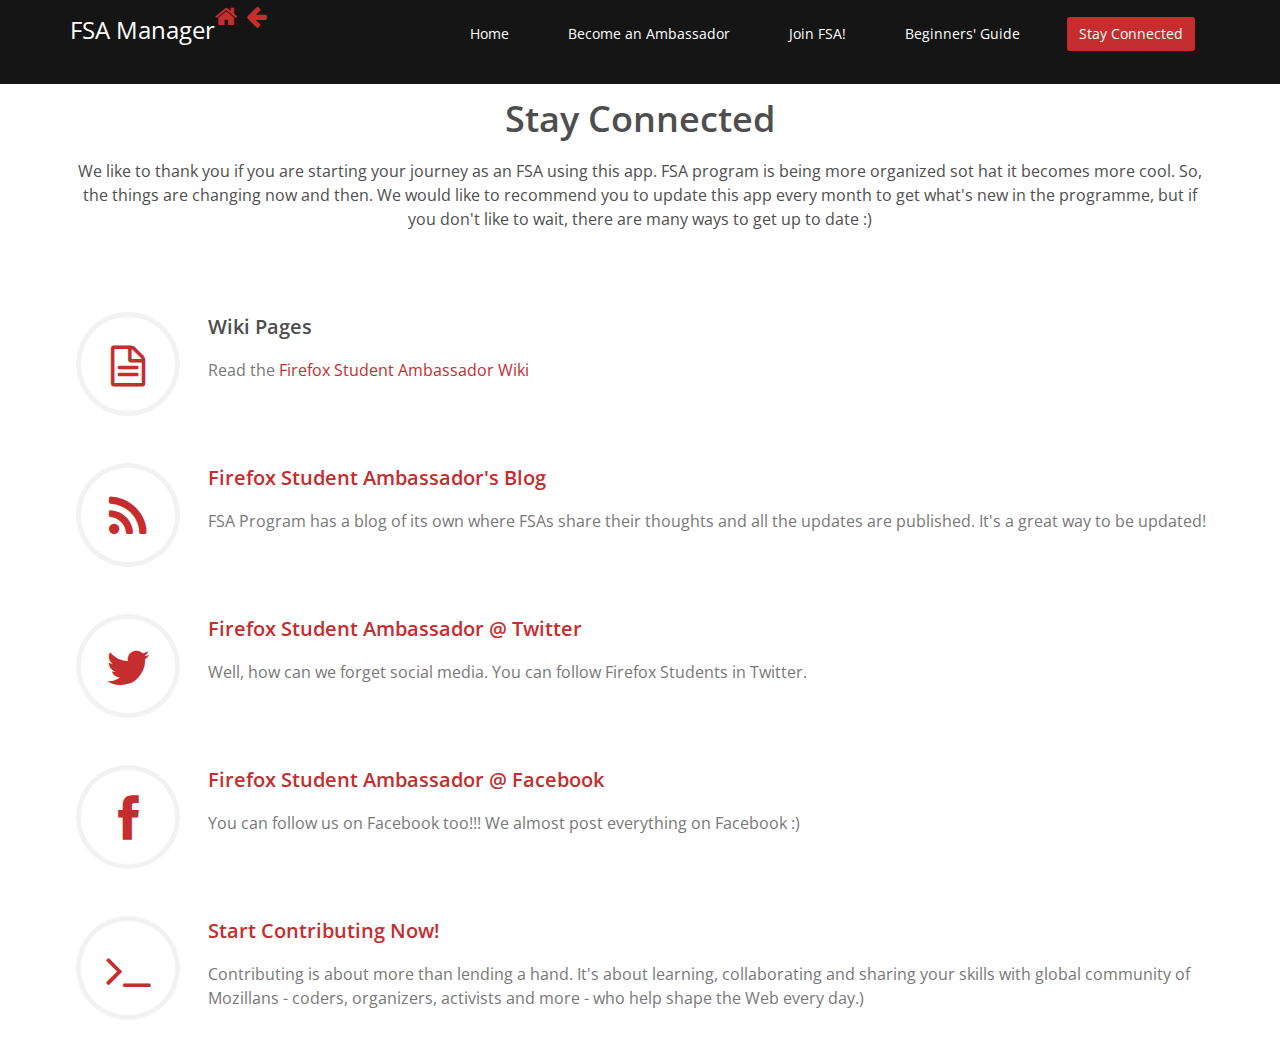
<file: connect.html>
<!DOCTYPE html>
<html lang="en">
<head>
    <meta charset="utf-8" />
    <meta name="viewport" content="width=device-width, initial-scale=1.0">
    <script src="https://code.jquery.com/jquery-1.11.2.min.js"></script>
    <script src="https://maxcdn.bootstrapcdn.com/bootstrap/3.3.2/js/bootstrap.min.js"></script>
    <meta name="viewport" content="width=device-width, initial-scale=1, maximum-scale=1, user-scalable=no">
    <title>FSA Manager</title>  
    <!-- core CSS -->
    <link href="css/bootstrap.min.css" rel="stylesheet">
    <link href="css/font-awesome.min.css" rel="stylesheet">
    <link href="css/animate.min.css" rel="stylesheet">
    <link href="css/prettyPhoto.css" rel="stylesheet">
    <link href="css/main.css" rel="stylesheet">
    <link href="css/responsive.css" rel="stylesheet">
    <!--[if lt IE 9]>
    <script src="js/html5shiv.js"></script>
    <script src="js/respond.min.js"></script>
    <![endif]-->    
</head>
<body>
    <nav class="navbar navbar-inverse" role="banner">
            <div class="container">
                <div class="navbar-header">
                    <button type="button" id="back" class="navbar-toggle" data-toggle="collapse" data-target=".navbar-collapse">
                        <span class="sr-only">Toggle navigation</span>
                        <span class="icon-bar"></span>
                        <span class="icon-bar"></span>
                        <span class="icon-bar"></span>
                    </button>
                    <a class="navbar-brand" href="index.html">FSA Manager</a>
                    <a href="index.html" class="navbtn"><i class="fa fa-home"></i></a>
                    <a href="guide.html" class="navbtn"><i class="fa fa-arrow-left"></i></a>
                </div>
                
                <div class="collapse navbar-collapse navbar-right">
                    <ul class="nav navbar-nav">
                        <li><a href="index.html">Home</a></li>
                        <li><a href="yes.html">Become an Ambassador</a></li>
                        <li><a href="fill.html">Join FSA!</a></li>
                        <li><a href="guide.html">Beginners' Guide</a></li>
                        <li class="active"><a href="connect.html">Stay Connected</a></li>                 
                    </ul>
                </div>
            </div><!--/.container-->
        </nav><!--/nav-->

    <div class="container" style="margin-top:15px;">
       <div class="center wow fadeInDown">
        <h2>Stay Connected</h2>
        <p class="lead">We like to thank you if you are starting your journey as an FSA using this app. FSA program is being more organized sot hat it becomes more cool. So, the things are changing now and then. We would like to recommend you to update this app every month to get what's new in the programme, but if you don't like to wait, there are many ways to get up to date :)</p>
    </div>

    <div class="row">
        <div class="features">
            <div class="col-md-12 wow fadeInDown" data-wow-duration="1000ms" data-wow-delay="600ms">
                <div class="feature-wrap">
                    <i class="fa fa-file-text-o"></i>
                    <h2>Wiki Pages</h2>
                    <h3>Read the <a href="https://wiki.mozilla.org/StudentAmbassadors">Firefox Student Ambassador Wiki</a></h3>
                </div>
            </div><!--/.col-md-4-->

            <div class="col-md-12 wow fadeInDown" data-wow-duration="1000ms" data-wow-delay="600ms">
                <div class="feature-wrap">
                    <i class="fa fa-rss"></i>
                    <h2><a href="https://blog.mozilla.org/studentambassadors/">Firefox Student Ambassador's Blog</a></h2>
                    <h3>FSA Program has a blog of its own where FSAs share their thoughts and all the updates are published. It's a great way to be updated!</h3>
                </div>
            </div><!--/.col-md-4-->

            <div class="col-md-12 wow fadeInDown" data-wow-duration="1000ms" data-wow-delay="600ms">
                <div class="feature-wrap">
                    <i class="fa fa-twitter"></i>
                    <h2><a href="https://twitter.com/firefoxstudents">Firefox Student Ambassador @ Twitter</a></h2>
                    <h3>Well, how can we forget social media. You can follow Firefox Students in Twitter.</h3>
                </div>
            </div><!--/.col-md-4-->

            <div class="col-md-12 wow fadeInDown" data-wow-duration="1000ms" data-wow-delay="600ms">
                <div class="feature-wrap">
                    <i class="fa fa-facebook"></i>
                    <h2><a href="https://www.facebook.com/Firefox.Student.Ambassadors">Firefox Student Ambassador @ Facebook</a></h2>
                    <h3>You can follow us on Facebook too!!! We almost post everything on Facebook :)</h3>
                </div>
            </div><!--/.col-md-4-->

            <div class="col-md-12 wow fadeInDown" data-wow-duration="1000ms" data-wow-delay="600ms">
                <div class="feature-wrap">
                    <i class="fa fa-terminal"></i>
                    <h2><a href="http://www.whatcanidoformozilla.org/">Start Contributing Now!</a></h2>
                    <h3>Contributing is about more than lending a hand. It's about learning, collaborating and sharing your skills with global community of Mozillans - coders, organizers, activists and more - who help shape the Web every day.)</h3>
                </div>
            </div><!--/.col-md-4-->

        </div><!--/.services-->
    </div><!--/.row--> 
</div>
</body>
</file>
<file: css/prettyPhoto.css>
div.pp_default .pp_top,div.pp_default .pp_top .pp_middle,div.pp_default .pp_top .pp_left,div.pp_default .pp_top .pp_right,div.pp_default .pp_bottom,div.pp_default .pp_bottom .pp_left,div.pp_default .pp_bottom .pp_middle,div.pp_default .pp_bottom .pp_right{height:13px}
div.pp_default .pp_top .pp_left{background:url(../images/prettyPhoto/default/sprite.png) -78px -93px no-repeat}
div.pp_default .pp_top .pp_middle{background:url(../images/prettyPhoto/default/sprite_x.png) top left repeat-x}
div.pp_default .pp_top .pp_right{background:url(../images/prettyPhoto/default/sprite.png) -112px -93px no-repeat}
div.pp_default .pp_content .ppt{color:#f8f8f8}
div.pp_default .pp_content_container .pp_left{background:url(../images/prettyPhoto/default/sprite_y.png) -7px 0 repeat-y;padding-left:13px}
div.pp_default .pp_content_container .pp_right{background:url(../images/prettyPhoto/default/sprite_y.png) top right repeat-y;padding-right:13px}
div.pp_default .pp_next:hover{background:url(../images/prettyPhoto/default/sprite_next.png) center right no-repeat;cursor:pointer}
div.pp_default .pp_previous:hover{background:url(../images/prettyPhoto/default/sprite_prev.png) center left no-repeat;cursor:pointer}
div.pp_default .pp_expand{background:url(../images/prettyPhoto/default/sprite.png) 0 -29px no-repeat;cursor:pointer;width:28px;height:28px}
div.pp_default .pp_expand:hover{background:url(../images/prettyPhoto/default/sprite.png) 0 -56px no-repeat;cursor:pointer}
div.pp_default .pp_contract{background:url(../images/prettyPhoto/default/sprite.png) 0 -84px no-repeat;cursor:pointer;width:28px;height:28px}
div.pp_default .pp_contract:hover{background:url(../images/prettyPhoto/default/sprite.png) 0 -113px no-repeat;cursor:pointer}
div.pp_default .pp_close{width:30px;height:30px;background:url(../images/prettyPhoto/default/sprite.png) 2px 1px no-repeat;cursor:pointer}
div.pp_default .pp_gallery ul li a{background:url(../images/prettyPhoto/default/default_thumb.png) center center #f8f8f8;border:1px solid #aaa}
div.pp_default .pp_social{margin-top:7px}
div.pp_default .pp_gallery a.pp_arrow_previous,div.pp_default .pp_gallery a.pp_arrow_next{position:static;left:auto}
div.pp_default .pp_nav .pp_play,div.pp_default .pp_nav .pp_pause{background:url(../images/prettyPhoto/default/sprite.png) -51px 1px no-repeat;height:30px;width:30px}
div.pp_default .pp_nav .pp_pause{background-position:-51px -29px}
div.pp_default a.pp_arrow_previous,div.pp_default a.pp_arrow_next{background:url(../images/prettyPhoto/default/sprite.png) -31px -3px no-repeat;height:20px;width:20px;margin:4px 0 0}
div.pp_default a.pp_arrow_next{left:52px;background-position:-82px -3px}
div.pp_default .pp_content_container .pp_details{margin-top:5px}
div.pp_default .pp_nav{clear:none;height:30px;width:110px;position:relative}
div.pp_default .pp_nav .currentTextHolder{font-family:Georgia;font-style:italic;color:#999;font-size:11px;left:75px;line-height:25px;position:absolute;top:2px;margin:0;padding:0 0 0 10px}
div.pp_default .pp_close:hover,div.pp_default .pp_nav .pp_play:hover,div.pp_default .pp_nav .pp_pause:hover,div.pp_default .pp_arrow_next:hover,div.pp_default .pp_arrow_previous:hover{opacity:0.7}
div.pp_default .pp_description{font-size:11px;font-weight:700;line-height:14px;margin:5px 50px 5px 0}
div.pp_default .pp_bottom .pp_left{background:url(../images/prettyPhoto/default/sprite.png) -78px -127px no-repeat}
div.pp_default .pp_bottom .pp_middle{background:url(../images/prettyPhoto/default/sprite_x.png) bottom left repeat-x}
div.pp_default .pp_bottom .pp_right{background:url(../images/prettyPhoto/default/sprite.png) -112px -127px no-repeat}
div.pp_default .pp_loaderIcon{background:url(../images/prettyPhoto/default/loader.gif) center center no-repeat}
div.light_rounded .pp_top .pp_left{background:url(../images/prettyPhoto/light_rounded/sprite.png) -88px -53px no-repeat}
div.light_rounded .pp_top .pp_right{background:url(../images/prettyPhoto/light_rounded/sprite.png) -110px -53px no-repeat}
div.light_rounded .pp_next:hover{background:url(../images/prettyPhoto/light_rounded/btnNext.png) center right no-repeat;cursor:pointer}
div.light_rounded .pp_previous:hover{background:url(../images/prettyPhoto/light_rounded/btnPrevious.png) center left no-repeat;cursor:pointer}
div.light_rounded .pp_expand{background:url(../images/prettyPhoto/light_rounded/sprite.png) -31px -26px no-repeat;cursor:pointer}
div.light_rounded .pp_expand:hover{background:url(../images/prettyPhoto/light_rounded/sprite.png) -31px -47px no-repeat;cursor:pointer}
div.light_rounded .pp_contract{background:url(../images/prettyPhoto/light_rounded/sprite.png) 0 -26px no-repeat;cursor:pointer}
div.light_rounded .pp_contract:hover{background:url(../images/prettyPhoto/light_rounded/sprite.png) 0 -47px no-repeat;cursor:pointer}
div.light_rounded .pp_close{width:75px;height:22px;background:url(../images/prettyPhoto/light_rounded/sprite.png) -1px -1px no-repeat;cursor:pointer}
div.light_rounded .pp_nav .pp_play{background:url(../images/prettyPhoto/light_rounded/sprite.png) -1px -100px no-repeat;height:15px;width:14px}
div.light_rounded .pp_nav .pp_pause{background:url(../images/prettyPhoto/light_rounded/sprite.png) -24px -100px no-repeat;height:15px;width:14px}
div.light_rounded .pp_arrow_previous{background:url(../images/prettyPhoto/light_rounded/sprite.png) 0 -71px no-repeat}
div.light_rounded .pp_arrow_next{background:url(../images/prettyPhoto/light_rounded/sprite.png) -22px -71px no-repeat}
div.light_rounded .pp_bottom .pp_left{background:url(../images/prettyPhoto/light_rounded/sprite.png) -88px -80px no-repeat}
div.light_rounded .pp_bottom .pp_right{background:url(../images/prettyPhoto/light_rounded/sprite.png) -110px -80px no-repeat}
div.dark_rounded .pp_top .pp_left{background:url(../images/prettyPhoto/dark_rounded/sprite.png) -88px -53px no-repeat}
div.dark_rounded .pp_top .pp_right{background:url(../images/prettyPhoto/dark_rounded/sprite.png) -110px -53px no-repeat}
div.dark_rounded .pp_content_container .pp_left{background:url(../images/prettyPhoto/dark_rounded/contentPattern.png) top left repeat-y}
div.dark_rounded .pp_content_container .pp_right{background:url(../images/prettyPhoto/dark_rounded/contentPattern.png) top right repeat-y}
div.dark_rounded .pp_next:hover{background:url(../images/prettyPhoto/dark_rounded/btnNext.png) center right no-repeat;cursor:pointer}
div.dark_rounded .pp_previous:hover{background:url(../images/prettyPhoto/dark_rounded/btnPrevious.png) center left no-repeat;cursor:pointer}
div.dark_rounded .pp_expand{background:url(../images/prettyPhoto/dark_rounded/sprite.png) -31px -26px no-repeat;cursor:pointer}
div.dark_rounded .pp_expand:hover{background:url(../images/prettyPhoto/dark_rounded/sprite.png) -31px -47px no-repeat;cursor:pointer}
div.dark_rounded .pp_contract{background:url(../images/prettyPhoto/dark_rounded/sprite.png) 0 -26px no-repeat;cursor:pointer}
div.dark_rounded .pp_contract:hover{background:url(../images/prettyPhoto/dark_rounded/sprite.png) 0 -47px no-repeat;cursor:pointer}
div.dark_rounded .pp_close{width:75px;height:22px;background:url(../images/prettyPhoto/dark_rounded/sprite.png) -1px -1px no-repeat;cursor:pointer}
div.dark_rounded .pp_description{margin-right:85px;color:#fff}
div.dark_rounded .pp_nav .pp_play{background:url(../images/prettyPhoto/dark_rounded/sprite.png) -1px -100px no-repeat;height:15px;width:14px}
div.dark_rounded .pp_nav .pp_pause{background:url(../images/prettyPhoto/dark_rounded/sprite.png) -24px -100px no-repeat;height:15px;width:14px}
div.dark_rounded .pp_arrow_previous{background:url(../images/prettyPhoto/dark_rounded/sprite.png) 0 -71px no-repeat}
div.dark_rounded .pp_arrow_next{background:url(../images/prettyPhoto/dark_rounded/sprite.png) -22px -71px no-repeat}
div.dark_rounded .pp_bottom .pp_left{background:url(../images/prettyPhoto/dark_rounded/sprite.png) -88px -80px no-repeat}
div.dark_rounded .pp_bottom .pp_right{background:url(../images/prettyPhoto/dark_rounded/sprite.png) -110px -80px no-repeat}
div.dark_rounded .pp_loaderIcon{background:url(../images/prettyPhoto/dark_rounded/loader.gif) center center no-repeat}
div.dark_square .pp_left,div.dark_square .pp_middle,div.dark_square .pp_right,div.dark_square .pp_content{background:#000}
div.dark_square .pp_description{color:#fff;margin:0 85px 0 0}
div.dark_square .pp_loaderIcon{background:url(../images/prettyPhoto/dark_square/loader.gif) center center no-repeat}
div.dark_square .pp_expand{background:url(../images/prettyPhoto/dark_square/sprite.png) -31px -26px no-repeat;cursor:pointer}
div.dark_square .pp_expand:hover{background:url(../images/prettyPhoto/dark_square/sprite.png) -31px -47px no-repeat;cursor:pointer}
div.dark_square .pp_contract{background:url(../images/prettyPhoto/dark_square/sprite.png) 0 -26px no-repeat;cursor:pointer}
div.dark_square .pp_contract:hover{background:url(../images/prettyPhoto/dark_square/sprite.png) 0 -47px no-repeat;cursor:pointer}
div.dark_square .pp_close{width:75px;height:22px;background:url(../images/prettyPhoto/dark_square/sprite.png) -1px -1px no-repeat;cursor:pointer}
div.dark_square .pp_nav{clear:none}
div.dark_square .pp_nav .pp_play{background:url(../images/prettyPhoto/dark_square/sprite.png) -1px -100px no-repeat;height:15px;width:14px}
div.dark_square .pp_nav .pp_pause{background:url(../images/prettyPhoto/dark_square/sprite.png) -24px -100px no-repeat;height:15px;width:14px}
div.dark_square .pp_arrow_previous{background:url(../images/prettyPhoto/dark_square/sprite.png) 0 -71px no-repeat}
div.dark_square .pp_arrow_next{background:url(../images/prettyPhoto/dark_square/sprite.png) -22px -71px no-repeat}
div.dark_square .pp_next:hover{background:url(../images/prettyPhoto/dark_square/btnNext.png) center right no-repeat;cursor:pointer}
div.dark_square .pp_previous:hover{background:url(../images/prettyPhoto/dark_square/btnPrevious.png) center left no-repeat;cursor:pointer}
div.light_square .pp_expand{background:url(../images/prettyPhoto/light_square/sprite.png) -31px -26px no-repeat;cursor:pointer}
div.light_square .pp_expand:hover{background:url(../images/prettyPhoto/light_square/sprite.png) -31px -47px no-repeat;cursor:pointer}
div.light_square .pp_contract{background:url(../images/prettyPhoto/light_square/sprite.png) 0 -26px no-repeat;cursor:pointer}
div.light_square .pp_contract:hover{background:url(../images/prettyPhoto/light_square/sprite.png) 0 -47px no-repeat;cursor:pointer}
div.light_square .pp_close{width:75px;height:22px;background:url(../images/prettyPhoto/light_square/sprite.png) -1px -1px no-repeat;cursor:pointer}
div.light_square .pp_nav .pp_play{background:url(../images/prettyPhoto/light_square/sprite.png) -1px -100px no-repeat;height:15px;width:14px}
div.light_square .pp_nav .pp_pause{background:url(../images/prettyPhoto/light_square/sprite.png) -24px -100px no-repeat;height:15px;width:14px}
div.light_square .pp_arrow_previous{background:url(../images/prettyPhoto/light_square/sprite.png) 0 -71px no-repeat}
div.light_square .pp_arrow_next{background:url(../images/prettyPhoto/light_square/sprite.png) -22px -71px no-repeat}
div.light_square .pp_next:hover{background:url(../images/prettyPhoto/light_square/btnNext.png) center right no-repeat;cursor:pointer}
div.light_square .pp_previous:hover{background:url(../images/prettyPhoto/light_square/btnPrevious.png) center left no-repeat;cursor:pointer}
div.facebook .pp_top .pp_left{background:url(../images/prettyPhoto/facebook/sprite.png) -88px -53px no-repeat}
div.facebook .pp_top .pp_middle{background:url(../images/prettyPhoto/facebook/contentPatternTop.png) top left repeat-x}
div.facebook .pp_top .pp_right{background:url(../images/prettyPhoto/facebook/sprite.png) -110px -53px no-repeat}
div.facebook .pp_content_container .pp_left{background:url(../images/prettyPhoto/facebook/contentPatternLeft.png) top left repeat-y}
div.facebook .pp_content_container .pp_right{background:url(../images/prettyPhoto/facebook/contentPatternRight.png) top right repeat-y}
div.facebook .pp_expand{background:url(../images/prettyPhoto/facebook/sprite.png) -31px -26px no-repeat;cursor:pointer}
div.facebook .pp_expand:hover{background:url(../images/prettyPhoto/facebook/sprite.png) -31px -47px no-repeat;cursor:pointer}
div.facebook .pp_contract{background:url(../images/prettyPhoto/facebook/sprite.png) 0 -26px no-repeat;cursor:pointer}
div.facebook .pp_contract:hover{background:url(../images/prettyPhoto/facebook/sprite.png) 0 -47px no-repeat;cursor:pointer}
div.facebook .pp_close{width:22px;height:22px;background:url(../images/prettyPhoto/facebook/sprite.png) -1px -1px no-repeat;cursor:pointer}
div.facebook .pp_description{margin:0 37px 0 0}
div.facebook .pp_loaderIcon{background:url(../images/prettyPhoto/facebook/loader.gif) center center no-repeat}
div.facebook .pp_arrow_previous{background:url(../images/prettyPhoto/facebook/sprite.png) 0 -71px no-repeat;height:22px;margin-top:0;width:22px}
div.facebook .pp_arrow_previous.disabled{background-position:0 -96px;cursor:default}
div.facebook .pp_arrow_next{background:url(../images/prettyPhoto/facebook/sprite.png) -32px -71px no-repeat;height:22px;margin-top:0;width:22px}
div.facebook .pp_arrow_next.disabled{background-position:-32px -96px;cursor:default}
div.facebook .pp_nav{margin-top:0}
div.facebook .pp_nav p{font-size:15px;padding:0 3px 0 4px}
div.facebook .pp_nav .pp_play{background:url(../images/prettyPhoto/facebook/sprite.png) -1px -123px no-repeat;height:22px;width:22px}
div.facebook .pp_nav .pp_pause{background:url(../images/prettyPhoto/facebook/sprite.png) -32px -123px no-repeat;height:22px;width:22px}
div.facebook .pp_next:hover{background:url(../images/prettyPhoto/facebook/btnNext.png) center right no-repeat;cursor:pointer}
div.facebook .pp_previous:hover{background:url(../images/prettyPhoto/facebook/btnPrevious.png) center left no-repeat;cursor:pointer}
div.facebook .pp_bottom .pp_left{background:url(../images/prettyPhoto/facebook/sprite.png) -88px -80px no-repeat}
div.facebook .pp_bottom .pp_middle{background:url(../images/prettyPhoto/facebook/contentPatternBottom.png) top left repeat-x}
div.facebook .pp_bottom .pp_right{background:url(../images/prettyPhoto/facebook/sprite.png) -110px -80px no-repeat}
div.pp_pic_holder a:focus{outline:none}
div.pp_overlay{background:#000;display:none;left:0;position:absolute;top:0;width:100%;z-index:9500}
div.pp_pic_holder{display:none;position:absolute;width:100px;z-index:10000}
.pp_content{height:40px;min-width:40px}
* html .pp_content{width:40px}
.pp_content_container{position:relative;text-align:left;width:100%}
.pp_content_container .pp_left{padding-left:20px}
.pp_content_container .pp_right{padding-right:20px}
.pp_content_container .pp_details{float:left;margin:10px 0 2px}
.pp_description{display:none;margin:0}
.pp_social{float:left;margin:0}
.pp_social .facebook{float:left;margin-left:5px;width:55px;overflow:hidden}
.pp_social .twitter{float:left}
.pp_nav{clear:right;float:left;margin:3px 10px 0 0}
.pp_nav p{float:left;white-space:nowrap;margin:2px 4px}
.pp_nav .pp_play,.pp_nav .pp_pause{float:left;margin-right:4px;text-indent:-10000px}
a.pp_arrow_previous,a.pp_arrow_next{display:block;float:left;height:15px;margin-top:3px;overflow:hidden;text-indent:-10000px;width:14px}
.pp_hoverContainer{position:absolute;top:0;width:100%;z-index:2000}
.pp_gallery{display:none;left:50%;margin-top:-50px;position:absolute;z-index:10000}
.pp_gallery div{float:left;overflow:hidden;position:relative}
.pp_gallery ul{float:left;height:35px;position:relative;white-space:nowrap;margin:0 0 0 5px;padding:0}
.pp_gallery ul a{border:1px rgba(0,0,0,0.5) solid;display:block;float:left;height:33px;overflow:hidden}
.pp_gallery ul a img{border:0}
.pp_gallery li{display:block;float:left;margin:0 5px 0 0;padding:0}
.pp_gallery li.default a{background:url(../images/prettyPhoto/facebook/default_thumbnail.gif) 0 0 no-repeat;display:block;height:33px;width:50px}
.pp_gallery .pp_arrow_previous,.pp_gallery .pp_arrow_next{margin-top:7px!important}
a.pp_next{background:url(../images/prettyPhoto/light_rounded/btnNext.png) 10000px 10000px no-repeat;display:block;float:right;height:100%;text-indent:-10000px;width:49%}
a.pp_previous{background:url(../images/prettyPhoto/light_rounded/btnNext.png) 10000px 10000px no-repeat;display:block;float:left;height:100%;text-indent:-10000px;width:49%}
a.pp_expand,a.pp_contract{cursor:pointer;display:none;height:20px;position:absolute;right:30px;text-indent:-10000px;top:10px;width:20px;z-index:20000}
a.pp_close{position:absolute;right:0;top:0;display:block;line-height:22px;text-indent:-10000px}
.pp_loaderIcon{display:block;height:24px;left:50%;position:absolute;top:50%;width:24px;margin:-12px 0 0 -12px}
#pp_full_res{line-height:1!important}
#pp_full_res .pp_inline{text-align:left}
#pp_full_res .pp_inline p{margin:0 0 15px}
div.ppt{color:#fff;display:none;font-size:17px;z-index:9999;margin:0 0 5px 15px}
div.pp_default .pp_content,div.light_rounded .pp_content{background-color:#fff}
div.pp_default #pp_full_res .pp_inline,div.light_rounded .pp_content .ppt,div.light_rounded #pp_full_res .pp_inline,div.light_square .pp_content .ppt,div.light_square #pp_full_res .pp_inline,div.facebook .pp_content .ppt,div.facebook #pp_full_res .pp_inline{color:#000}
div.pp_default .pp_gallery ul li a:hover,div.pp_default .pp_gallery ul li.selected a,.pp_gallery ul a:hover,.pp_gallery li.selected a{border-color:#fff}
div.pp_default .pp_details,div.light_rounded .pp_details,div.dark_rounded .pp_details,div.dark_square .pp_details,div.light_square .pp_details,div.facebook .pp_details{position:relative}
div.light_rounded .pp_top .pp_middle,div.light_rounded .pp_content_container .pp_left,div.light_rounded .pp_content_container .pp_right,div.light_rounded .pp_bottom .pp_middle,div.light_square .pp_left,div.light_square .pp_middle,div.light_square .pp_right,div.light_square .pp_content,div.facebook .pp_content{background:#fff}
div.light_rounded .pp_description,div.light_square .pp_description{margin-right:85px}
div.light_rounded .pp_gallery a.pp_arrow_previous,div.light_rounded .pp_gallery a.pp_arrow_next,div.dark_rounded .pp_gallery a.pp_arrow_previous,div.dark_rounded .pp_gallery a.pp_arrow_next,div.dark_square .pp_gallery a.pp_arrow_previous,div.dark_square .pp_gallery a.pp_arrow_next,div.light_square .pp_gallery a.pp_arrow_previous,div.light_square .pp_gallery a.pp_arrow_next{margin-top:12px!important}
div.light_rounded .pp_arrow_previous.disabled,div.dark_rounded .pp_arrow_previous.disabled,div.dark_square .pp_arrow_previous.disabled,div.light_square .pp_arrow_previous.disabled{background-position:0 -87px;cursor:default}
div.light_rounded .pp_arrow_next.disabled,div.dark_rounded .pp_arrow_next.disabled,div.dark_square .pp_arrow_next.disabled,div.light_square .pp_arrow_next.disabled{background-position:-22px -87px;cursor:default}
div.light_rounded .pp_loaderIcon,div.light_square .pp_loaderIcon{background:url(../images/prettyPhoto/light_rounded/loader.gif) center center no-repeat}
div.dark_rounded .pp_top .pp_middle,div.dark_rounded .pp_content,div.dark_rounded .pp_bottom .pp_middle{background:url(../images/prettyPhoto/dark_rounded/contentPattern.png) top left repeat}
div.dark_rounded .currentTextHolder,div.dark_square .currentTextHolder{color:#c4c4c4}
div.dark_rounded #pp_full_res .pp_inline,div.dark_square #pp_full_res .pp_inline{color:#fff}
.pp_top,.pp_bottom{height:20px;position:relative}
* html .pp_top,* html .pp_bottom{padding:0 20px}
.pp_top .pp_left,.pp_bottom .pp_left{height:20px;left:0;position:absolute;width:20px}
.pp_top .pp_middle,.pp_bottom .pp_middle{height:20px;left:20px;position:absolute;right:20px}
* html .pp_top .pp_middle,* html .pp_bottom .pp_middle{left:0;position:static}
.pp_top .pp_right,.pp_bottom .pp_right{height:20px;left:auto;position:absolute;right:0;top:0;width:20px}
.pp_fade,.pp_gallery li.default a img{display:none}
</file>
<file: css/main.css>
@import url(http://fonts.googleapis.com/css?family=Open+Sans:300italic,400italic,600italic,700italic,800italic,400,600,700,300,800);



/*************************
*******Custom******
**************************/

@media (max-width: 448px) {
  #startact-btn {
    font-size:11px;
  }
}

/*Custom Animation */
.floating {
  -webkit-animation-name: Floatingx;
  -webkit-animation-duration: 3s;
  -webkit-animation-iteration-count: infinite;
  -webkit-animation-timing-function: ease-in-out;
  -moz-animation-name: Floating;
  -moz-animation-duration: 7s;
  -moz-animation-iteration-count: infinite;
  -moz-animation-timing-function: ease-in-out;
  margin-left: 30px;
  margin-top: 5px;
}
@-webkit-keyframes Floatingx {
  from {
    -webkit-transform: translate(0, 0px);
  }
  65% {
    -webkit-transform: translate(0, 15px);
  }
  to {
    -webkit-transform: translate(0, 0px);
  }
}
@-moz-keyframes Floating {
  from {
    -moz-transform: translate(0, 0px);
  }
  65% {
    -moz-transform: translate(0, 15px);
  }
  to {
    -moz-transform: translate(0, 0px);
  }
}

#preloader {
  background: #FFFFFF;
  height: 100vh;
  width: 100vw;
  text-align: center;
  position: fixed;
  z-index: 9999;
}

#preloader img {
  position: absolute;
  top: calc(50% - 30.5px);
  left: calc(50% - 161.5px);
  margin: 0;
}

#back{
  right:0;
  position:absolute;
  vertical-align: middle;
  line-height: 50px;
  color:#C8C8C8;
}

.navbar-header{
  display:inline-block;
}

.navbtn{
  display:inline-block;
  font-size:24px;
  margin-right:5px;
}

/*************************
*******Typography******
**************************/

body {
  background: #fff;
  font-family: 'Open Sans', sans-serif;
  color:#4e4e4e;
  line-height: 22px;
}

h1,
h2,
h3,
h4,
h5,
h6 {
  font-weight: 600; 
  font-family: 'Open Sans', sans-serif;
  color:#4e4e4e;
}

h1{
  font-size: 36px;
  color:#fff;
}

h2{
  font-size: 20px;
}

h3{
  font-size: 16px;
  color: #787878;
  font-weight: 400;
  line-height: 24px;
}

h4{
  font-size: 16px;
}

a {
  color: #c52d2f;
  -webkit-transition: color 300ms, background-color 300ms;
  -moz-transition: color 300ms, background-color 300ms;
  -o-transition:  color 300ms, background-color 300ms;
  transition:  color 300ms, background-color 300ms;
}

a:hover, a:focus {
  color: #d43133;
}

hr {
  border-top: 1px solid #e5e5e5;
  border-bottom: 1px solid #fff;
}


.btn-primary {
  padding: 8px 20px;
  background: #c52d2f;
  color: #fff;
  border-radius: 4px;
  border:none;
  margin-top: 10px;
}


.btn-primary:hover, 
.btn-primary:focus{
  background: #c52d2f;
  outline: none;
  box-shadow: none;
} 

.btn-transparent {
  border: 3px solid #fff;
  background: transparent;
  color: #fff;
}

.btn-transparent:hover {
  border-color: rgba(255, 255, 255, 0.5);
}

a:hover,
a:focus {
  color: #111;
  text-decoration: none;
  outline: none;
}

.dropdown-menu {
  margin-top: -1px;
  min-width: 180px;
}

.center h2{
  font-size: 36px;
  margin-top: 0;
  margin-bottom: 20px;
}

.media>.pull-left{
  margin-right: 20px;
}

.media>.pull-right{
  margin-left: 20px;
}

body > section {
  padding: 70px 0;
}

.center {
  text-align: center;
  padding-bottom: 55px;
}

.scaleIn {
  -webkit-animation-name: scaleIn;
  animation-name: scaleIn;
}

.lead{
  font-size: 16px;
  line-height: 24px;
  font-weight: 400;
}

.transparent-bg {
  background-color: transparent !important;
  margin-bottom: 0;
}

@-webkit-keyframes scaleIn {
  0% {
    opacity: 0;
    -webkit-transform: scale(0);
    transform: scale(0);
  }

  100% {
    opacity: 1;
    -webkit-transform: scale(1);
    transform: scale(1);
  }
}

@keyframes scaleIn {
  0% {
    opacity: 0;
    -webkit-transform: scale(0);
    -ms-transform: scale(0);
    transform: scale(0);
  }

  100% {
    opacity: 1;
    -webkit-transform: scale(1);
    -ms-transform: scale(1);
    transform: scale(1);
  }
}


/*************************
*******Header******
**************************/

#header .search{
  display: inline-block;
}

.navbar>.container .navbar-brand{
  margin-left: 0;
}

.top-bar {
  padding: 10px 0;
  background: #191919;
  border-bottom: 1px solid #222;
  line-height: 28px;
}

.top-number{
  color: #fff;
}

.top-number p{
  margin: 0
}

.social{
  text-align: right;
}

.social-share{
 display: inline-block;
 list-style: none;
 padding: 0;
 margin: 0;
}

ul.social-share li {
  display: inline-block;
}

ul.social-share li a {
  display: inline-block;
  color: #fff;
  background: #404040;
  width: 25px;
  height: 25px;
  line-height: 25px;
  text-align: center;
  border-radius: 2px;
}

ul.social-share li a:hover {
  background: #c52d2f;
  color: #fff;
}

.search i {
  color: #fff;
}

input.search-form{
  background: transparent;
  border: 0 none;
  width: 60px;
  padding: 0 10px;
  color: #FFF;
  -webkit-transition: all 400ms;
  -moz-transition: all 400ms;
  -ms-transition: all 400ms;
  -o-transition: all 400ms;
  transition: all 400ms;
}

input.search-form::-webkit-input-placeholder{
  color: transparent;
}

input.search-form:hover::-webkit-input-placeholder {
  color: #fff;
}

input.search-form:hover {
  width: 180px;
}

.navbar-brand {
  padding: 0;
  margin:0;
}

.navbar {
  border-radius: 0;
  margin-bottom: 0;
  background: #151515;
  padding: 5px 0;
  padding-bottom: 5px;
}

.navbar-nav{
  margin-top: 12px;
}

.navbar-nav>li{
  margin-left: 35px;
  padding-bottom: 28px;
}

.navbar-inverse .navbar-nav > li > a {
  padding: 5px 12px;
  margin: 0;
  border-radius: 3px;
  color: #fff;
  line-height: 24px;
  display: inline-block;
}

.navbar-inverse .navbar-nav > li > a:hover{
	background-color: #c52d2f;
  color: #fff;
}

.navbar-inverse {
  border: none;
}

.navbar-inverse .navbar-brand {
  font-size: 24px;
  line-height: 50px;
  color: #fff;
}

.navbar-inverse .navbar-nav > .active > a,
.navbar-inverse .navbar-nav > .active > a:hover,
.navbar-inverse .navbar-nav > .active > a:focus,
.navbar-inverse .navbar-nav > .open > a,
.navbar-inverse .navbar-nav > .open > a:hover,
.navbar-inverse .navbar-nav > .open > a:focus {
  background: #c52d2f;
  color: #fff;
}

.navbar-inverse .navbar-nav .dropdown-menu {
  background-color: rgba(0,0,0,.85);
  -webkit-box-shadow: 0 3px 8px rgba(0, 0, 0, 0.125);
  -moz-box-shadow: 0 3px 8px rgba(0, 0, 0, 0.125);
  box-shadow: 0 3px 8px rgba(0, 0, 0, 0.125);
  border: 0;
  padding: 0;
  margin-top: 0;
  border-top: 0;
  border-radius: 0;
  left: 0;
}

.navbar-inverse .navbar-nav .dropdown-menu:before{
  position: absolute;
  top:0;
}

.navbar-inverse .navbar-nav .dropdown-menu > li > a {
  padding: 8px 15px;
  color: #fff;
}

.navbar-inverse .navbar-nav .dropdown-menu > li:hover > a,
.navbar-inverse .navbar-nav .dropdown-menu > li:focus > a,
.navbar-inverse .navbar-nav .dropdown-menu > li.active > a {
  background-color: #c52d2f;
  color: #fff;
}

.navbar-inverse .navbar-nav .dropdown-menu > li:last-child > a {
  border-radius: 0 0 3px 3px;
}

.navbar-inverse .navbar-nav .dropdown-menu > li.divider {
  background-color: transparent;
}

.navbar-inverse .navbar-collapse,
.navbar-inverse .navbar-form {
  border-top: 0;
  padding-bottom: 0;
}


/*************************
*******Home Page******
**************************/


#main-slider {
  position: relative;
}

.no-margin {
  margin: 0;
  padding: 0;
}

#main-slider .carousel .carousel-content {
  margin-top: 150px;
}

#main-slider .carousel .slide-margin{
  margin-top: 140px;
}

#main-slider .carousel h2 {
  color: #fff;
}

#main-slider .carousel .btn-slide {
  padding: 8px 20px;
  background: #c52d2f;
  color: #fff;
  border-radius: 4px;
  margin-top: 25px;
  display: inline-block;
}

#main-slider .carousel .slider-img{
  text-align: right;
  position: absolute;
}


#main-slider .carousel .item {
  background-position: 50%;
  background-repeat: no-repeat;
  background-size: cover;
  left: 0 !important;
  opacity: 0;
  top: 0;
  position: absolute;
  width: 100%;
  display: block !important;
  height: 730px;
  -webkit-transition: opacity ease-in-out 500ms;
  -moz-transition: opacity ease-in-out 500ms;
  -o-transition: opacity ease-in-out 500ms;
  transition: opacity ease-in-out 500ms;
}

#main-slider .carousel .item:first-child {
  top: auto;
  position: relative;
}

#main-slider .carousel .item.active {
  opacity: 1;
  -webkit-transition: opacity ease-in-out 500ms;
  -moz-transition: opacity ease-in-out 500ms;
  -o-transition: opacity ease-in-out 500ms;
  transition: opacity ease-in-out 500ms;
  z-index: 1;
}

#main-slider .prev,
#main-slider .next {
  position: absolute;
  top: 50%;
  background-color: #c52d2f;
  color: #fff;
  display: inline-block;
  margin-top: -25px;
  height: 40px;
  line-height: 40px;
  width: 40px;
  line-height: 40px;
  text-align: center;
  border-radius: 4px;
  z-index: 5;
}

#main-slider .prev:hover,
#main-slider .next:hover {
  background-color: #000;
}

#main-slider .prev {
  left: 10px;
}

#main-slider .next {
  right: 10px;
}

#main-slider .carousel-indicators li {
  width: 20px;
  height: 20px;
  background-color: #fff;
  margin: 0 15px 0 0;
  position: relative;
}

#main-slider .carousel-indicators li:after {
  position: absolute;
  content: "";
  width: 24px;
  height: 24px;
  border-radius: 100%;
  background: rgba(0, 0, 0, 0);
  border: 1px solid #FFF;
  left: -3px;
  top: -3px;
}

#main-slider .carousel-indicators .active{
  width: 20px;
  height: 20px;
  background-color: #c52d2f;
  margin: 0 15px 0 0;
  border: 1px solid #c52d2f;
  position: relative;
}

#main-slider .carousel-indicators .active:after {
  position: absolute;
  content: "";
  width: 24px;
  height: 24px;
  border-radius: 100%;
  background: #c52d2f;
  border: 1px solid #c52d2f;
  left: -3px;
  top: -3px;
}

#main-slider .active .animation.animated-item-1 {
  -webkit-animation: fadeInUp 300ms linear 300ms both;
  -moz-animation: fadeInUp 300ms linear 300ms both;
  -o-animation: fadeInUp 300ms linear 300ms both;
  -ms-animation: fadeInUp 300ms linear 300ms both;
  animation: fadeInUp 300ms linear 300ms both;
}

#main-slider .active .animation.animated-item-2 {
  -webkit-animation: fadeInUp 300ms linear 600ms both;
  -moz-animation: fadeInUp 300ms linear 600ms both;
  -o-animation: fadeInUp 300ms linear 600ms both;
  -ms-animation: fadeInUp 300ms linear 600ms both;
  animation: fadeInUp 300ms linear 600ms both;
}

#main-slider .active .animation.animated-item-3 {
  -webkit-animation: fadeInUp 300ms linear 900ms both;
  -moz-animation: fadeInUp 300ms linear 900ms both;
  -o-animation: fadeInUp 300ms linear 900ms both;
  -ms-animation: fadeInUp 300ms linear 900ms both;
  animation: fadeInUp 300ms linear 900ms both;
}

#main-slider .active .animation.animated-item-4 {
  -webkit-animation: fadeInUp 300ms linear 1200ms both;
  -moz-animation: fadeInUp 300ms linear 1200ms both;
  -o-animation: fadeInUp 300ms linear 1200ms both;
  -ms-animation: fadeInUp 300ms linear 1200ms both;
  animation: fadeInUp 300ms linear 1200ms both;
}

#feature {
  background: #f2f2f2;
  padding-bottom: 40px;
}

.features{
  padding: 0;
}

.feature-wrap {
  margin-bottom: 35px;
  overflow: hidden;
}

.feature-wrap h2{
  margin-top: 10px;
}

.feature-wrap .pull-left {
  margin-right: 25px;
}

.feature-wrap i{
  font-size: 48px;
  height: 110px;
  width: 110px;
  margin: 3px;
  border-radius: 100%;
  line-height: 110px;
  text-align:center;
  background: #ffffff;
  color: #c52d2f;
  border: 3px solid #ffffff;
  box-shadow: inset 0 0 0 5px #f2f2f2;
  -webkit-box-shadow: inset 0 0 0 5px #f2f2f2;
  -webkit-transition: 500ms;
  -moz-transition: 500ms;
  -o-transition: 500ms;
  transition: 500ms;
  float: left;
  margin-right: 25px;
}

.feature-wrap i:hover {
  background: #c52d2f;
  color: #fff;
  box-shadow: inset 0 0 0 5px #c52d2f;
  -webkit-box-shadow: inset 0 0 0 5px #c52d2f;
  border: 3px solid #c52d2f;
}

#recent-works .col-xs-12.col-sm-4.col-md-3{
  padding: 0;
}

#recent-works{
  padding-bottom: 70px;
}

.recent-work-wrap {
  position: relative;
}

.recent-work-wrap img{
  width: 100%;
}

.recent-work-wrap .recent-work-inner{
  top: 0;
  background: transparent;
  opacity: .8;
  width: 100%;
  border-radius: 0;
  margin-bottom: 0;
}

.recent-work-wrap .recent-work-inner h3{
  margin: 10px 0;
}

.recent-work-wrap .recent-work-inner h3 a{
  font-size: 24px;
  color: #fff;
}

.recent-work-wrap .overlay {
  position: absolute;
  top: 0;
  left: 0;
  width: 100%;
  height: 100%;
  opacity: 0;
  border-radius: 0;
  background: #c52d2f;
  color: #fff;
  vertical-align: middle;
  -webkit-transition: opacity 500ms;
  -moz-transition: opacity 500ms;
  -o-transition: opacity 500ms;
  transition: opacity 500ms;  
  padding: 30px;
}

.recent-work-wrap .overlay .preview {
  bottom: 0;
  display: inline-block;
  height: 35px;
  line-height: 35px;
  border-radius: 0;
  background: transparent;
  text-align: center;
  color: #fff;
}

.recent-work-wrap:hover .overlay {
  opacity: 1;
}

#services {
  background: #000 url(../images/services/bg_services.png);
  background-size: cover;
}

#services .lead,
#services h2{
  color: #fff;
}

.services-wrap {
  padding: 40px 30px;
  background: #fff;
  border-radius: 4px;
  margin: 0 0 40px;
}

.services-wrap h3 {
  font-size: 20px;
  margin: 10px 0;
}

.services-wrap .pull-left {
  margin-right: 20px;
}

#middle {
  background: #f2f2f2;
}

.skill h2{
  margin-bottom: 25px;
}

.progress-wrap{
  position: relative;
}

.progress .color1,
.progress .color1 .bar-width{
  background: #2d7da4;
}

.progress .color2,
.progress .color2 .bar-width{
  background: #6aa42f;
}

.progress .color3,
.progress .color3 .bar-width{
  background: #ffcc33;
}

.progress .color4,
.progress .color4 .bar-width{
  background: #db3615;
}

.progress, 
.progress-bar {
  height: 15px;
  line-height: 15px;
  background: #e6e6e6;
  -webkit-box-shadow: none;
  -moz-box-shadow: none;
  box-shadow: none;
  border-radius: 0;
  overflow: visible;
  text-align: right;
}

.progress{
  position: relative;
}

.progress .bar-width{
  position: absolute;
  width: 40px;
  height: 20px;
  line-height: 20px;
  text-align: center;
  font-size: 12px;
  font-weight: 700;
  top: -30px;
  border-radius: 2px;
  margin-left: -30px;
}

.progress span{
  position: relative;
}

.progress span:before{
  content: " ";
  position: absolute;
  width: auto;
  height: auto;
  border-width: 8px 5px;
  border-style: solid;
  bottom: -15px;
  right: 8px;
}

.progress .color1 span:before{
  border-color: #2d7da4 transparent transparent transparent;
}

.progress .color2 span:before{
  border-color: #6aa42f transparent transparent transparent;
}

.progress .color3 span:before{
  border-color: #ffcc33 transparent transparent transparent;
}

.progress .color4 span:before{
  border-color: #db3615 transparent transparent transparent;
}

.accordion h2{
  margin-bottom: 25px;
}

.panel-default{
  border-color: transparent;
}

.panel-default>.panel-heading,
.panel{
  background-color: #e6e6e6; 
  border:0 none;
  box-shadow:none;
}

.panel-default>.panel-heading+.panel-collapse .panel-body{
  background: #fff;
  color: #858586;
}

.panel-body{
  padding: 20px 20px 10px;
}

.panel-group .panel+.panel{
  margin-top: 0;
  border-top: 1px solid #d9d9d9;
}

.panel-group .panel{
  border-radius: 0;
}

.panel-heading{
  border-radius: 0;
}

.panel-title>a{
  color: #4e4e4e;
}

.accordion-inner img{
  border-radius: 4px;
}

.accordion-inner h4{
  margin-top: 0;
}

.panel-heading.active{
  background: #1f1f20;
}

.panel-heading.active .panel-title>a{
  color:#fff;
}

a.accordion-toggle  i{
  width: 45px;
  line-height: 44px;
  font-size: 20px;
  margin-top: -10px;
  text-align: center;
  margin-right: -15px;
  background: #c9c9c9;
}

.panel-heading.active a.accordion-toggle i{
  background: #c52d2f;
  color: #fff;
}

.panel-heading.active a.accordion-toggle.collapsed i{
  background: #c52d2f;
  color: #fff;
}

.nav-tabs>li{
  margin-bottom: 0px;
  border-bottom: 1px solid #e6e6e6;
}

.nav-tabs{
  border-bottom: transparent;
  border-right: 1px solid #e6e6e6;
}

.nav-tabs>li>a {
  background: #f5f5f5;
  color: #666;
  border-radius: 0;
  border: 0 none;
  line-height: 24px;
  margin-right:0;
  padding: 13px 15px;
}

.nav-tabs li:last-child{
  border-bottom: 0 none;
} 

.nav-stacked>li+li{
  margin-top: 0;
}

.nav-tabs>li>a:hover{
  background: #1f1f20;
  color:#fff;
}

.nav-tabs>li.active>a, 
.nav-tabs>li.active>a:hover, 
.nav-tabs>li.active>a:focus {
  border: 0;
  color:#fff;
  background: #1f1f20;
  position: relative;
}

.nav-tabs>li.active>a:after {
  position: absolute;
  content:  "";
  width: auto;
  height: auto;
  border-style:solid;
  border-color: transparent transparent transparent #1f1f20;
  border-width: 25px 22px;
  right: -44px;
  top:0;
}

.tab-wrap{
  border:1px solid #e6e6e6;
  margin-bottom: 20px;
}

.tab-content{
  padding: 20px;
}

.tab-content h2{
  margin-top: 0;
}

.tab-content img{
  border-radius: 4px;
}

.testimonial h2{
  margin-top: 0;
}

.testimonial-inner {
  color:#858586;
  font-size: 14px;
}

.testimonial-inner .pull-left{
  border-right: 1px solid #e7e7e7;
  padding-right: 15px;
  position: relative;
}

.testimonial-inner .pull-left:after{
  content: "";
  position: absolute;
  width: 9px;
  height: 9px;
  top: 50%;
  margin-top: -5px;
  background: #FFF;
  -webkit-transform: rotate(45deg);
  border: 1px solid #e7e7e7;
  right: -5px;
  border-left: 0 none;
  border-bottom: 0 none;
}

#partner {
  background: url(../images/partners/partner_bg.png) 50% 50% no-repeat;
  background-size: cover;
}

#partner {
  color: #fff;
  text-align: center;
}

#partner h2, 
#partner h3 {
  color: #fff;
}

.partners ul {
  list-style: none;
  margin: 0;
  padding: 0;
}

.partners ul li{
  display: inline-block;
  float: left;
  width: 20%;
}

#conatcat-info{
  background: #fff url(../images/contact.png) no-repeat 90% 0;
  padding: 30px 0;
}

.contact-info i{
  width: 60px;
  height: 60px;
  font-size: 40px;
  line-height: 60px;
  color: #fff;
  background: #000;
  text-align: center;
  border-radius: 10px;
}

.contact-info h2{
  margin-top: 0;
  color: #000;
}

.contact-info{
  color:#000;
}

/*************************
********* About Us Page CSS ******
**************************/

.about-us {
  margin-top: 110px;
  margin-bottom: -110px;
}

.about-us h2, 
.skill_text h2 {
  color:#4e4e4e;
  font-size: 30px;
  font-weight: 600;
}

.about-us p {
  color:#4e4e4e;
}

#carousel-slider {
  position: relative;
}

#carousel-slider .carousel-indicators {
  bottom: -25px;
}

#carousel-slider .carousel-indicators li {
  border: 1px solid #ffbd20;
}

#carousel-slider a i {
  border: 1px solid #777;
  border-radius:50%;
  font-size: 28px;
  height: 50px;
  padding: 8px;
  position: absolute;
  top: 50%;
  width: 50px;
  color:#777;
}

#carousel-slider a i:hover {
  background:#bfbfbf;
  color:#fff;
  border: 1px solid #bfbfbf;
}

#carousel-slider 
.carousel-control {
  width:inherit;
}

#carousel-slider .carousel-control.left i {
  left:-25px
}

#carousel-slider .carousel-control.right i {
  right: -25px;
}

#carousel-slider
.carousel-control.left, 
#carousel-slider
.carousel-control.right {
  background: none;
}

.skill_text {
  display: block;
  margin-bottom: 60px;
  margin-top: 25px;
  overflow: hidden;
}

.sinlge-skill {
  background:#f2f2f2;
  border-radius: 100%;
  color: #FFFFFF;
  font-size: 22px;
  font-weight: bold;
  height: 200px;
  position: relative;
  width: 200px;
  text-transform: uppercase;
  overflow: hidden;
  margin: 30px 0;

}

.sinlge-skill p em {
  color: #FFFFFF;
  font-size: 38px;
}

.sinlge-skill p {
  line-height: 1;
}

.joomla-skill, 
.html-skill, 
.css-skill, 
.wp-skill {
  position: absolute;
  height: 100%;
  bottom: 0;
  width:100%;
  border-radius: 100%;
  padding: 70px 0;
  text-align: center;
}


.joomla-skill {
  background: rgb(242,242,242); /* Old browsers */
  background: -moz-linear-gradient(top, rgba(242,242,242,1) 0%, rgba(242,242,242,1) 28%, rgba(45,125,164,1) 28%); /* FF3.6+ */
  background: -webkit-gradient(linear, left top, left bottom, color-stop(0%,rgba(242,242,242,1)), color-stop(28%,rgba(242,242,242,1)), color-stop(28%,rgba(45,125,164,1))); /* Chrome,Safari4+ */
  background: -webkit-linear-gradient(top, rgba(242,242,242,1) 0%,rgba(242,242,242,1) 28%,rgba(45,125,164,1) 28%); /* Chrome10+,Safari5.1+ */
  background: -o-linear-gradient(top, rgba(242,242,242,1) 0%,rgba(242,242,242,1) 28%,rgba(45,125,164,1) 28%); /* Opera 11.10+ */
  background: -ms-linear-gradient(top, rgba(242,242,242,1) 0%,rgba(242,242,242,1) 28%,rgba(45,125,164,1) 28%); /* IE10+ */
  background: linear-gradient(to bottom, rgba(242,242,242,1) 0%,rgba(242,242,242,1) 28%,rgba(45,125,164,1) 28%); /* W3C */
  filter: progid:DXImageTransform.Microsoft.gradient( startColorstr='#f2f2f2', endColorstr='#2d7da4',GradientType=0 ); /* IE6-9 */    
}

.html-skill {
  background: rgb(242,242,242); /* Old browsers */
  background: -moz-linear-gradient(top, rgba(242,242,242,1) 0%, rgba(242,242,242,1) 9%, rgba(106,164,47,1) 9%); /* FF3.6+ */
  background: -webkit-gradient(linear, left top, left bottom, color-stop(0%,rgba(242,242,242,1)), color-stop(9%,rgba(242,242,242,1)), color-stop(9%,rgba(106,164,47,1))); /* Chrome,Safari4+ */
  background: -webkit-linear-gradient(top, rgba(242,242,242,1) 0%,rgba(242,242,242,1) 9%,rgba(106,164,47,1) 9%); /* Chrome10+,Safari5.1+ */
  background: -o-linear-gradient(top, rgba(242,242,242,1) 0%,rgba(242,242,242,1) 9%,rgba(106,164,47,1) 9%); /* Opera 11.10+ */
  background: -ms-linear-gradient(top, rgba(242,242,242,1) 0%,rgba(242,242,242,1) 9%,rgba(106,164,47,1) 9%); /* IE10+ */
  background: linear-gradient(to bottom, rgba(242,242,242,1) 0%,rgba(242,242,242,1) 9%,rgba(106,164,47,1) 9%); /* W3C */
  filter: progid:DXImageTransform.Microsoft.gradient( startColorstr='#f2f2f2', endColorstr='#6aa42f',GradientType=0 ); /* IE6-9 */
}

.css-skill {
  background: rgb(242,242,242); /* Old browsers */
  background: -moz-linear-gradient(top, rgba(242,242,242,1) 0%, rgba(242,242,242,1) 32%, rgba(255,189,32,1) 32%); /* FF3.6+ */
  background: -webkit-gradient(linear, left top, left bottom, color-stop(0%,rgba(242,242,242,1)), color-stop(32%,rgba(242,242,242,1)), color-stop(32%,rgba(255,189,32,1))); /* Chrome,Safari4+ */
  background: -webkit-linear-gradient(top, rgba(242,242,242,1) 0%,rgba(242,242,242,1) 32%,rgba(255,189,32,1) 32%); /* Chrome10+,Safari5.1+ */
  background: -o-linear-gradient(top, rgba(242,242,242,1) 0%,rgba(242,242,242,1) 32%,rgba(255,189,32,1) 32%); /* Opera 11.10+ */
  background: -ms-linear-gradient(top, rgba(242,242,242,1) 0%,rgba(242,242,242,1) 32%,rgba(255,189,32,1) 32%); /* IE10+ */
  background: linear-gradient(to bottom, rgba(242,242,242,1) 0%,rgba(242,242,242,1) 32%,rgba(255,189,32,1) 32%); /* W3C */
  filter: progid:DXImageTransform.Microsoft.gradient( startColorstr='#f2f2f2', endColorstr='#ffbd20',GradientType=0 ); /* IE6-9 */
}

.wp-skill {
  background: rgb(242,242,242); /* Old browsers */
  background: -moz-linear-gradient(top, rgba(242,242,242,1) 0%, rgba(242,242,242,1) 19%, rgba(219,54,21,1) 19%); /* FF3.6+ */
  background: -webkit-gradient(linear, left top, left bottom, color-stop(0%,rgba(242,242,242,1)), color-stop(19%,rgba(242,242,242,1)), color-stop(19%,rgba(219,54,21,1))); /* Chrome,Safari4+ */
  background: -webkit-linear-gradient(top, rgba(242,242,242,1) 0%,rgba(242,242,242,1) 19%,rgba(219,54,21,1) 19%); /* Chrome10+,Safari5.1+ */
  background: -o-linear-gradient(top, rgba(242,242,242,1) 0%,rgba(242,242,242,1) 19%,rgba(219,54,21,1) 19%); /* Opera 11.10+ */
  background: -ms-linear-gradient(top, rgba(242,242,242,1) 0%,rgba(242,242,242,1) 19%,rgba(219,54,21,1) 19%); /* IE10+ */
  background: linear-gradient(to bottom, rgba(242,242,242,1) 0%,rgba(242,242,242,1) 19%,rgba(219,54,21,1) 19%); /* W3C */
  filter: progid:DXImageTransform.Microsoft.gradient( startColorstr='#f2f2f2', endColorstr='#db3615',GradientType=0 ); /* IE6-9 */
}

.skill-wrap {
  display: block;
  overflow: hidden;
  margin: 60px 0;
}

.team h4 {
  margin-top: 0;
  text-transform: uppercase;
}

.team h5 {
  font-weight: 300;
}

.single-profile-top, 
.single-profile-bottom {
  font-weight: 400;
  line-height: 24px;
}

.single-profile-top, 
.single-profile-bottom  {
  border: 1px solid #ddd;
  padding: 15px;
  position: relative;
}

.media_image {
  margin-bottom: 10px;
}

.team .btn {
  background:transparent;
  font-size: 12px;
  font-weight: 300;
  margin-bottom: 3px;
  padding: 1px 5px;
  text-transform: uppercase;
  border:1px solid#ddd;
  margin-right: 3px;
}


ul.social_icons,
ul.tag {
  list-style: none;
  padding: 0;
  margin: 10px 0;
  display: block;
}

ul.social_icons li,
ul.tag li {
  display: inline-block;
  margin-right: 5px;
}

ul.social_icons li  a i{
  border-radius: 50%;
  color: #FFFFFF;
  height: 25px;
  line-height: 25px;
  font-size: 12px;
  padding: 0;
  text-align: center;
  width: 25px;
  opacity:.8;
}


.team .social_icons .fa-facebook:hover, 
.team .social_icons .fa-twitter:hover, 
.team .social_icons .fa-google-plus:hover {
  transform: rotate(360deg);
  -ms-transform:rotate(360deg);
  -webkit-transform:rotate(360deg); 
  transition-duration:2s;
  transition-property: all;
  transition-timing-function: ease;
  opacity:1;
  transition: all 0.9s ease 0s;
  -moz-transition: all 0.9s ease 0s;
  -webkit-transition: all 0.9s ease 0s;
  -o-transition: all 0.9s ease 0s;
}

.team .social_icons .fa-facebook {
  background: #0182c4;
}

.team .social_icons .fa-twitter {
  background: #20B8FF
}

.team .social_icons .fa-google-plus {
  background: #D34836
}


.team-bar .first-one-arrow {
  float: left;
  margin-right: 30px;
  width: 2%;
}

.team-bar .first-arrow {
  float: left;
  margin-left: 5px;
  margin-right: 35px;
  width: 22%;
}

.team-bar .second-arrow {
  float: left;
  margin-left: 5px;
  width: 21%;
}

.team-bar .third-arrow {
  float: left;
  margin-left: 40px;
  margin-right: 12px;
  width: 22%;
}

.team-bar .fourth-arrow {
  float: left;
  margin-left: 25px;
  width: 20%;
}

.team-bar .first-one-arrow hr {
  border-bottom: 1px solid #2D7DA4;
  border-top: 1px solid #2D7DA4;
}

.team-bar .first-arrow hr {
  border-bottom: 1px solid #2D7DA4;
  border-top: 1px solid #2D7DA4;
}

.team-bar .second-arrow hr {
  border-bottom: 1px solid #6aa42f;
  border-top: 1px solid #6aa42f;
}

.team-bar .third-arrow hr {
  border-bottom: 1px solid #FFBD20;
  border-top: 1px solid #FFBD20;

}

.team-bar .fourth-arrow hr {
  border-bottom: 1px solid #db3615;
  border-top: 1px solid #db3615;
}

.team-bar {
  margin-bottom: 15px;
  margin-top: 30px;
  position: relative;
}

.team-bar i {
  border-radius: 50%;
  color: #FFFFFF;
  display: block;
  height: 24px;
  line-height: 24px;
  margin-top: -32px;
  overflow: hidden;
  padding: 0;
  text-align: center;
  width: 24px;
  position: absolute;
}

.team-bar .first-arrow .fa-angle-up {
  background:#2D7DA4;
  margin-left:-33px
}

.team-bar .second-arrow .fa-angle-down {
  background:#6AA42F;
  margin-left: -33px;
}

.team-bar .third-arrow .fa-angle-up {
  background:#FFBD20;
  margin-left: -32px;
}

.team-bar .fourth-arrow .fa-angle-down {
  background:#db3615;
  margin-left: -32px;
}

.team .single-profile-top:before, 
.team .single-profile-top:after {
  content: "";
  position: absolute;
  width: 0;
  height: 0;
  border-style: solid;
}

.team .single-profile-top:before {
  left:26px;
  bottom: -20px;
  border-width: 10px;
  border-color:#fff transparent transparent transparent;
  z-index: 1;
}


.team .single-profile-top:after {
  left: 25px;
  bottom: -22px;
  border-style: solid;
  border-width: 11px;
  border-color:#ddd transparent transparent transparent;
  z-index: 0;
}

.team .single-profile-bottom:before,
.team .single-profile-bottom:after {
  position: absolute;
  content:"";
  width: 0;
  height: 0;
  border-style: solid;
}

.team .single-profile-bottom:before {
  left:30px;
  top: -20px;
  border-width: 10px;
  border-color: transparent transparent #fff transparent;
  z-index: 1;
}

.team .single-profile-bottom:after {
  left: 29px;
  top: -22px;
  border-style: solid;
  border-width: 11px;
  border-color: transparent transparent #DDD transparent;
  z-index: 0;
}

/***********************
****Service page css****
***********************/

.services {
  padding: 0;
}

.get-started {
  background: none repeat scroll 0 0 #F3F3F3;
  border-radius: 3px;
  padding-bottom: 30px;
  position: relative;
  margin-bottom: 18px;
  margin-top: 60px;
}

.get-started h2 {
  padding-top: 30px;
  margin-bottom: 20px;
}

.request {
  bottom: -15px;
  left: 50%;
  position: absolute;
  margin-left: -110px;
}

.request h4 {
  position: absolute;
  width: 220px;
  position:relative;
}

.request h4 a{
  background:#c52d2f;
  color: #fff;
  font-size: 14px;
  font-weight: normal;
  border-radius: 3px;
  padding: 5px 15px;
}

.request h4:after {
  border-color: #c52d2f transparent transparent;
  border-style: solid;
  border-width: 12px;
  bottom: -18px;
  content: "";
  height: 0;
  position: absolute;
  right: 13px;
  z-index: -99999;
}

.request h4:before {
  border-color: #c52d2f transparent transparent;
  border-style: solid;
  border-width: 12px;
  bottom: -18px;
  content: "";
  height: 0;
  left: 13px;
  position: absolute;
  z-index: -99999;
}

.clients-area {
  padding: 60px;
}

.clients-comments {
  background-image: url("../images/image_bg.png");
  background-position: center 118px;
  background-repeat: no-repeat;
  margin-bottom: 100px;
}

.clients-comments img {
  background:#DDDDDD;
  border: 1px solid #DDDDDD;
  height: 182px;
  padding: 3px;
  width: 182px;
  transition: all 0.9s ease 0s;
  -moz-transition: all 0.9s ease 0s;
  -webkit-transition: all 0.9s ease 0s;
  -o-transition: all 0.9s ease 0s;
}

.clients-comments h3 {
  margin-top: 55px;
  font-weight: 300;
  padding: 0 40px;
}

.clients-comments h4 {
  font-weight: 300;
  margin-top: 15px;
}


.clients-comments  h4  span {
  font-weight: 700;
  font-style: oblique;
}

.footer {
  background: none repeat scroll 0 0 #2E2E2E;
  border-top: 5px solid #C52D2F;
  height: 84px;
  margin-top: 110px;
}

.footer_left {
  padding: 10px;
}

.text-left {
  color: #FFFFFF;
  font-size: 12px;
  margin-top: 15px;
}

/*************************
********* Portfolio CSS ******
**************************/

#portfolio_page {
  margin-top: 115px;
  padding-bottom: 0;
}

.portfolio-items, 
.portfolio-filter {
  list-style: none outside none;
  margin: 0 0 40px 0;
  padding: 0;
}

.portfolio-filter > li {
  display: inline-block;
}

.portfolio-filter > li a {
  background: none repeat scroll 0 0 #FFFFFF;
  font-size: 14px;
  font-weight: 400;
  margin-right: 20px;
  text-transform: uppercase;
  transition: all 0.9s ease 0s;
  -moz-transition: all 0.9s ease 0s;
  -webkit-transition: all 0.9s ease 0s;
  -o-transition: all 0.9s ease 0s;
  border: 1px solid #F2F2F2;
  outline: none;
  border-radius: 3px;
}

.portfolio-filter > li a:hover,
.portfolio-filter > li a.active{
  color:#fff;
  background: #c52d2f;
  border: 1px solid #c52d2f;
  box-shadow: none;
  -webkit-box-shadow: none;
}

.portfolio-items > li {
  float: left;
  padding: 0;
  -webkit-box-sizing: border-box;
  -moz-box-sizing: border-box;
  box-sizing: border-box;
}

.portfolio-item {
  margin: 0;
  padding:0;
}

/* Start: Recommended Isotope styles */
/**** Isotope Filtering ****/
.isotope-item {
  z-index: 2;
}

.isotope-hidden.isotope-item {
  pointer-events: none;
  z-index: 1;
}

/**** Isotope CSS3 transitions ****/
.isotope,
.isotope .isotope-item {
  -webkit-transition-duration: 0.8s;
  -moz-transition-duration: 0.8s;
  -ms-transition-duration: 0.8s;
  -o-transition-duration: 0.8s;
  transition-duration: 0.8s;
}

.isotope {
  -webkit-transition-property: height, width;
  -moz-transition-property: height, width;
  -ms-transition-property: height, width;
  -o-transition-property: height, width;
  transition-property: height, width;
}

.isotope .isotope-item {
  -webkit-transition-property: -webkit-transform, opacity;
  -moz-transition-property: -moz-transform, opacity;
  -ms-transition-property: -ms-transform, opacity;
  -o-transition-property: -o-transform, opacity;
  transition-property: transform, opacity;
}

/**** disabling Isotope CSS3 transitions ****/
.isotope.no-transition,
.isotope.no-transition .isotope-item,
.isotope .isotope-item.no-transition {
  -webkit-transition-duration: 0s;
  -moz-transition-duration: 0s;
  -ms-transition-duration: 0s;
  -o-transition-duration: 0s;
  transition-duration: 0s;
}

/* End: Recommended Isotope styles */
/* disable CSS transitions for containers with infinite scrolling*/
.isotope.infinite-scrolling {
  -webkit-transition: none;
  -moz-transition: none;
  -ms-transition: none;
  -o-transition: none;
  transition: none;
}


/**************************
********* Pricing Table CSS *
**************************/

.pricing_heading {
  margin-top: 120px
}

.pricing_heading h2, 
.pricing_heading p {
  color:#4e4e4e;
}

.pricing-area h1 {
  font-weight: 300;
  margin-top: 0;
  margin-bottom: 15px;
}

.pricing-area span {
  font-weight: 700;
  font-size: 18px;
}

.pricing-area h3, 
.pricing-area span  {
  color: #fff;
}

.plan {
  position: relative;
  margin-bottom: 70px;
}

.pricing-area ul {
  background:#FAFAFA;
  padding: 0;
  margin: 0;
}

.pricing-area ul li {
  list-style: none;
  padding: 15px 0;
  font-size: 16px;
  font-weight: 400;
}

.pricing-area ul li:nth-child(even){
  background:#f5f5f5
}

.pricing-area .price-three img, 
.pricing-area .price-six img {
  position: absolute;
  right: 15px;
  top: 0;
}

.pricing-area .heading-one, 
.pricing-area .heading-two, 
.pricing-area .heading-three {
  padding:17px 0;
  border-radius:2px 2px 0 0;
} 

.pricing-area .heading-one, 
.pricing-area .heading-two, 
.pricing-area .heading-three, 
.pricing-area .heading-four, 
.pricing-area .heading-five, 
.pricing-area .heading-six, 
.pricing-area .heading-seven {
  margin-left: -10px
}


.pricing-area .heading-one, 
.pricing-area .price-one .plan-action .btn-primary {
  background: #e24f43
}

.pricing-area .heading-two, 
.pricing-area .price-two .plan-action .btn-primary {
  background:#27AE60;
}

.pricing-area .heading-three,
.pricing-area .price-three .plan-action .btn-primary {
  background: #f39c12;
}

.pricing-area .heading-four, 
.pricing-area .price-four .plan-action .btn-primary {
  background: #5c5c5c
}

.pricing-area .heading-five, 
.pricing-area .price-five .plan-action .btn-primary {
  background: #5c5c5c
}

.pricing-area .heading-six, 
.pricing-area .price-six .plan-action .btn-primary {
  background: #e24f43
  ;
}

.pricing-area .heading-seven, 
.pricing-area .price-seven .plan-action .btn-primary {
  background: #5c5c5c
}

.pricing-area .bg{
 background: #fafafa 
}

.pricing-area .heading-one h3:before {
  border-color: #bf4539 transparent transparent;
}

.pricing-area .heading-two h3:before {
  border-color: #1f8c4d transparent transparent;
}

.pricing-area .heading-three h3:before {
  border-color: #d4880f transparent transparent;
}

.pricing-area .heading-four h3:before {
  border-color: #424242 transparent transparent;
}

.pricing-area .heading-five h3:before {
  border-color: #424242 transparent transparent;
}

.pricing-area .heading-six h3:before {
  border-color: #bf4539 transparent transparent;
}

.pricing-area .heading-seven h3:before {
  border-color: #424242 transparent transparent;
}

.pricing-area h3:before {
  border-color: #D4880F transparent transparent;
  border-radius: 5px 0 0 0px;
  border-style: solid;
  border-width: 12px;
  content: "";
  height: 0;
  left: 4px;
  position: absolute;
  top: 78px;
  width: 0;
  z-index: -999;
}

.small-pricing h3:after {
  height:94px;
}

.small-pricing h3:before {
  top: 74px;
}

.plan-action {
  height: 40px;
}

.pricing-area .plan-action .btn-primary {
  position: relative;
  padding:5px 20px;
  color: #fff
  ;
  margin-top: 5px;
}

.pricing-area .plan-action .btn-primary:before {
  border-color: #E24F43 transparent transparent;
  border-radius: 5px 0 0 0;
  border-style: solid;
  border-width: 12px;
  bottom: -12px;
  content: "";
  height: 0;
  left: -9px;
  position: absolute;
  width: 0;
  z-index: -1;
}

.pricing-area .plan-action .btn-primary:after {
  border-color: #E24F43 transparent transparent;
  border-radius: 5px 0 0 0;
  border-style: solid;
  border-width: 12px;
  bottom: -12px;
  content: "";
  height: 0;
  position: absolute;
  right: -9px;
  width: 0;
  z-index: -1;
}

.pricing-area .price-two .plan-action .btn-primary:before, 
.pricing-area .price-two .plan-action .btn-primary:after {
  border-color: #1f8c4d transparent transparent;
}

.pricing-area .price-three .plan-action .btn-primary:before, 
.pricing-area .price-three .plan-action .btn-primary:after {
  border-color: #d4880f transparent transparent;
}

.pricing-area .price-four .plan-action .btn-primary:before, 
.pricing-area .price-four .plan-action .btn-primary:after, 
.pricing-area .price-five .plan-action .btn-primary:before, 
.pricing-area .price-five .plan-action .btn-primary:after, 
.pricing-area .price-seven .plan-action .btn-primary:before, 
.pricing-area .price-seven .plan-action .btn-primary:after  {
  border-color: #424242 transparent transparent;
  right: -9px;
}

.pricing-area .price-six .plan-action .btn-primary:before, 
.pricing-area .price-six .plan-action .btn-primary:after {
  border-color: #bf4539 transparent transparent;
  right: -9px;
}


/*************************
********* Contact Us CSS ******
**************************/

.gmap-area {
  background-image: url("../images/map.jpg");
  background-position: 0 0;
  background-repeat: no-repeat;
  background-size: cover;
  padding: 70px 0;
}

.gmap-area .gmap iframe {
  border-radius: 50%;
  height: 280px;
  width: 300px;
}

.gmap{
  border: 10px solid #f6f5f0;
  border-radius: 50%;
  height: 300px;
  width: 300px;
  box-shadow: 0px 0px 3px 3px #e7e4dc;
  overflow: hidden;
  position: relative;
  margin: 0 auto;
}

.gmap-area .map-content ul {
  list-style: none; 
}

.gmap-area .map-content address h5{
  font-weight: 700;
  /* font-size: 16px; */
}

#contact-page{
  padding-top: 0;
}

#contact-page .contact-form 
.form-group label {
  color: #4E4E4E;
  font-size: 16px;
  font-weight: 300;
}

.form-group .form-control {
  padding: 7px 12px;
  border-color:#f2f2f2;
  box-shadow: none;
}

textarea#message{
  resize: none;
  padding: 10px;
}

#contact-page .contact-wrap {
  margin-top: 20px;
}

/*********************
****blog page css*****
**********************/

.widget {
  margin-bottom: 60px;
  padding-left: 0;
}

.single_comments {
  margin-bottom: 20px;
}

.single_comments img {
  float: left;
  margin-right: 10px;
  margin-top: 5px;
}

.single_comments p {
  margin-bottom: 0;
}

.widget .entry-meta span {
  display: inline-block;
  margin-right: 10px;
}

.widget h3 {
  color: #000;
  text-transform: uppercase;
  margin-bottom: 20px;
}

.blog_category{
  list-style:none;
  margin:0;
  padding:0;
}

.blog_category li{
  float:none;
  margin-bottom:20px;
}

.blog_category li a {
  background:#f5f5f5;
  border-radius: 4px;
  color: #888;
  display: inline-block;
  padding: 5px 15px;
}

.blog_category li a:hover{
  background:#c52d2f;
  color: #fff;
}

.badge:before {
  border-color: transparent transparent transparent #c52d2f;
  border-style: solid;
  border-width: 10px;
  bottom: -8px;
  content: "";
  height: 0;
  left: 5px;
  position: absolute;
  z-index: -99999;
}

.badge {
  background-color: #c52d2f;
  border-radius: 5px;
  color: #fff;
  padding: 8px;
  position: relative;
  left: 60px;
  top: -18px;
  font-weight: normal;
}

.blog_archieve {
  list-style: none outside none;
  margin: 0;
  padding: 0;
}

.blog_archieve li {
  padding: 10px 0;
  border-bottom: 1px solid #f5f5f5;
}

.blog_archieve li:first-child {
  padding-top: 0;
}

ul.gallery {
  list-style: none;
  padding: 0;
  margin: 0;
}

ul.gallery li {
  display: block;
  width: 60px;
  padding: 0;
  margin: 0 4px 4px 0;
  float: left;
}

ul.faq {
  list-style: none;
  margin: 0;
}

ul.faq li {
  margin-top: 30px;
}

ul.faq li:first-child {
  margin-top: 0;
}

ul.faq li span.number {
  display: block;
  float: left;
  width: 50px;
  height: 50px;
  line-height: 50px;
  text-align: center;
  background: #34495e;
  color: #fff;
  font-size: 24px;
}

ul.faq li > div {
  margin-left: 70px;
}

ul.faq li > div h3 {
  margin-top: 0;
}


.embed-container {
  position: relative;
  padding-bottom: 56.25%;
  padding-top: 30px;
  height: 0;
  overflow: hidden;
}

.embed-container iframe,
.embed-container object,
.embed-container embed {
  position: absolute;
  top: 0;
  left: 0;
  width: 100%;
  height: 100%;
}

.blog-item {
  border-radius: 0;
  overflow: hidden;
  margin-bottom: 50px;
}

.blog .blog-item .img-blog {
  border-radius: 5px;
  margin-bottom: 45px;
}

.blog .blog-item .blog-content {
  padding-bottom: 25px;
}

.blog .blog-item .blog-content h2 {
  margin-top: 0;
  font-size: 30px;
}

.readmore{
  margin-top: 0;
}

.blog .blog-item .blog-content h3 {
  color: #858586;
  margin-bottom: 40px;
/* font-weight: 300 */}

.blog .blog-item .blog-content h4 {
  font-size: 14px;
}

.post-tags {

}

.blog .blog-item .entry-meta {
  border-radius: 5px;
  overflow: hidden;
}

.blog .blog-item .entry-meta > span {
  background: #f5f5f5;
  border-top: 1px solid #fff;
  display: block;
  font-size: 12px;
  overflow: hidden;
  padding: 5px;
  text-align: left;
}

#publish_date {
  background: #c52d2f;
  border-bottom: 5px solid #4e4e4e;
  color: #fff;
  padding: 5px 0;
  text-align: center;
}

.blog .blog-item .entry-meta > span {
  color: #ccc;
}

.blog .blog-item .entry-meta > span a {
  font-size: 12px;
  margin-left: 3px;
  font-weight: 300;
  color: #888;
}

ul.pagination > li > a {
  border: 1px solid #F1F1F1;
  margin-right:5px;
  border-radius: 5px;
  font-size: 16px;
  padding: 5px 14px;
}

ul.pagination > li > a i{
  margin-left:5px;
  margin-right:5px;
}

ul.pagination > li.active > a, 
ul.pagination > li:hover > a {
  background-color: #c52d2f !important;
  border-color: #c52d2f !important;
  color: #fff;
}

.search_box {
  background-image: url("../images/search_icon.png");
  background-position: 314px 15px;
  background-repeat: no-repeat;
  border-color: #DEDEDE;
  height: 48px;
  outline: medium none;
  box-shadow: none;
}

.form-control:focus {
  box-shadow:none;
  outline: 0 none;
}


ul.tag-cloud, 
ul.sidebar-gallery {
  list-style: none;
  padding: 0;
  margin: 0;
}

.tag-cloud li{
  display: inline-block;
  margin-bottom: 3px;
}

.tag-cloud li a {
  background: #f5f5f5;
  color: #888;
  border: 0;
  border-radius: 4px;
  padding: 8px 15px;
}

.tag-cloud li a:hover{
  background:#c52d2f;
  color: #fff;  
}

.sidebar-gallery li{
  display: inline-block;
  margin: 0 10px 10px 0;
}

.sidebar-gallery li a {
  border-radius: 4px;
  display: inline-block;
}


/**********************
**blog single page css*
**********************/

.reply_section {
  background: #f5f5f5;
  border-radius: 5px;
}

.post_reply {
  margin-left: 10px;
  margin-top: 45px;
}

.post_reply img {
  width: 85px;
  height: 85px;
  border: 5px solid #D5D8DD;
}

.post_reply ul {
  list-style: none outside none;
  margin: 0;
  padding: 0;
  margin-top: 5px;
}

.post_reply ul li{
  float:left;
}

.post_reply ul li a {
  display: block;
}

.post_reply ul li a i {
  border: 1px solid #DDDDDD;
  border-radius: 39px;
  color: #FFFFFF;
  font-size: 20px;
  height: 30px;
  margin-right: 3px;
  padding-top: 7px;
  text-align: center;
  width: 30px;
}

.post_reply ul li a i.fa-facebook {
  background: #0182C4;
}

.post_reply ul li a i.fa-twitter {
  background: none repeat scroll 0 0 #3FC1FE;
}

.post_reply ul li a i.fa-google-plus{
 background: none repeat scroll 0 0 #D34836;
}

.post_reply ul li a i:hover{
  opacity:.5;
}

.post_reply_content {
  margin: 30px;
}

.post_reply_content h1 a:hover{
  color:#FFC800;
}

.post_reply_content h4 {
  margin-bottom: 50px;
}

.reply_section .media-body{
  display:inherit;
}

.comment_section .media-body{
  display:inherit;
}

#comments_title{
 color:#4e4e4e;
 font-weight:700px;
 font-size:20px;
 margin-top:60px;
 margin-bottom:40px;
}
.comment_section {
  margin-top: 30px;
  position: relative;
}

.post_comments img {
  width: 85px;
  height: 85px;
  margin-top: 35px;
}

.post_reply_comments {
  background:#f5f5f5;
  border-radius: 4px;
  padding: 30px;
}

.post_reply_comments:before {
  border-color: transparent #F0F0F0 transparent transparent;
  border-style: solid;
  border-width: 15px;
  content: " ";
  height: 0;
  left: 75px;
  position: absolute;
  top: 20px;
}

.post_reply_comments h3, 
.post_reply_content h3{
  margin-top: 0;
}

.post_reply_comments h1 a:hover{
  color:#c52d2f;
}

.post_reply_comments h4{
  color:#c4c4c5;
  font-weight:400;
}

.post_reply_comments p {
  padding-bottom: 30px;
}

.post_reply_comments a {
  bottom: 15px;
  position: absolute;
  right: 30px;
  background: #c52d2f;
  color: #fff;
  border-radius: 5px;
  padding: 8px 20px;
}

.post_reply_comments a:before {
  border-color: #c52d2f transparent transparent;
  border-style: solid;
  border-width: 16px;
  bottom: -11px;
  content: "";
  height: 0;
  left: -12px;
  position: absolute;
  z-index: 99999;
}

.post_reply_comments h2 a{

}

.message_heading {
  margin-bottom: 50px;
  margin-top: 60px;
}


/******************
 404 page css
 ******************/

 #error .btn-success:hover, 
 .btn-success:focus, 
 .btn-success:active, 
 .btn-success.active, 
 .open .dropdown-toggle.btn-success:hover {
  background-color: #EBEBEB;
  border-color: #EBEBEB;
  color: #4E4E4E;
}

#error h1{
  color: #4e4e4e;
  text-transform: uppercase;
}


/******************
shortcodes page css
******************/

.shortcode-item {
  padding-bottom: 0;
}

.shortcode-item h2 {
  color: #4E4E4E;
  font-size: 24px;
  margin-bottom: 22px;
  margin-top: 0;
  font-weight: 600
}



/***********************
********* Footer ******
************************/
#bottom {
  background: #f5f5f5;
  border-bottom: 5px solid #c52d2f;
  font-size: 14px;
}

#bottom h3 {
  margin-top: 0;
  margin-bottom: 10px;
  text-transform: uppercase;
  font-size:22px;
  color: #000;
}

#bottom ul {
  list-style: none;
  padding: 0;
  margin: 0;
}

#bottom ul li {
  display: block;
  padding: 5px 0;
}

#bottom ul li a {
  color: #808080;
}

#bottom ul li a:hover {
  color: #c52d2f;
}

#bottom .widget {
  margin-bottom: 0;
}

#footer {
  padding-top: 30px;
  padding-bottom: 30px;
  color: #fff;
  background: #2e2e2e;
}

#footer a {
  color: #fff;
}

#footer a:hover {
  color: #c52d2f;
}

#footer ul {
  list-style: none;
  padding: 0;
  margin: 0;
}

#footer ul > li {
  display: inline-block;
  margin-left: 15px;
}
</file>
<file: css/responsive.css>
/* lg */ 
@media (min-width: 1200px) {
 /* Make Navigation Toggle on Desktop Hover */
  .dropdown:hover .dropdown-menu {
      display: block;
      -webkit-animation: fadeInUp 400ms;
      animation: fadeInUp 400ms;
  }

  #portfolio .row {
    margin-left: -10px;
    margin-right: -10px;
  }

  

}

/* md */
@media (min-width: 992px) and (max-width: 1199px) {
  
 /* Make Navigation Toggle on Desktop Hover */
  .dropdown:hover .dropdown-menu {
      display: block;
      -webkit-animation: fadeInUp 400ms;
      animation: fadeInUp 400ms;
  }

  .navbar-nav > li {
    margin-left: 10px;
  }

  .navbar-collapse {
    padding-left: 0;
    padding-right: 0;
  }

  .recent-work-wrap .recent-work-inner h3 a {
    font-size: 20px;
  }

  .recent-work-wrap .overlay{
    padding: 15px;
  }

  .services-wrap {
    padding: 40px 10px 40px 30px;
  }

  .feature-wrap h2, 
  .single-services h2 {
    font-size: 18px;
  }

  .feature-wrap h3, 
  .single-services h3{
    font-size: 14px;
  }

  .tab-wrap .media .parrent.pull-left{
    clear: both;
    width: 100%;
  }

  .tab-wrap .media .parrent.media-body{
    clear: both;
  }

  #portfolio .row {
    margin-left: -10px;
    margin-right: -10px;
  }

  .recent-work-wrap .overlay .preview{
    line-height: inherit;
  }

  .team-bar .first-arrow {
    width: 21%;
  }

  .team-bar .second-arrow {
    width: 20%;
  }

  .team-bar .third-arrow {
    width: 21%;
  }

  .team-bar .fourth-arrow {
    width: 20%;
  }

  ul.social_icons li{
    margin-right: 0;
  }

}


/* sm */
@media (min-width: 768px) and (max-width: 991px) {
  /* Make Navigation Toggle on Desktop Hover */
  .dropdown:hover .dropdown-menu {
      display: block;
      -webkit-animation: fadeInUp 400ms;
      animation: fadeInUp 400ms;
  }

  .navbar-collapse {
    padding-left: 0;
    padding-right: 0;
  }

  .navbar-nav > li {
    margin-left: 0;
  }

  #main-slider .carousel h1 {
    font-size: 25px;
  }

  #main-slider .carousel h2 {
    font-size: 20px;
  }

  .tab-wrap .media .parrent.pull-left, 
  .media.accordion-inner .pull-left{
    clear: both;
    width: 100%;
  }

  .tab-wrap .media .parrent.media-body, 
  .media.accordion-inner .media-body{
    clear: both;
  }

  .services-wrap {
    padding: 40px 0 40px 30px;
  }

  .recent-work-wrap .overlay{
   padding: 15px;
  }

  .recent-work-wrap .recent-work-inner h3 a {
    font-size: 20px;
  }

  .sinlge-skill{
    width: 150px;
    height: 150px;
  } 

  .sinlge-skill p em {
    font-size: 25px;
  }

  .sinlge-skill p {
    font-size: 16px;
  }

  .team-bar .first-one-arrow {
    width: 2%;
  }

  .team-bar .first-arrow {
    width: 18%;
  }

  .team-bar .second-arrow {
    width: 24%;
  }

  .team-bar .third-arrow {
    width: 15%;
  }

  .team-bar .fourth-arrow {
    width: 20%;
  }

  .blog .blog-item .entry-meta > span a{
    font-size: 10px;
  }
}

/* xs */
@media (max-width: 767px) {
  .container > .navbar-header, .container > .navbar-collapse{
    margin-left: 0;
  }

  .top-number{
    font-size: 14px;
  }

  input.search-form:hover {
    width: 120px;
  }

  .navbar-nav > li {
    padding-bottom: 0;
  }

  #main-slider .carousel h1 {
    font-size: 25px;
  }

  #main-slider .carousel h2 {
    font-size: 16px;
  }

  .feature-wrap h2, 
  .single-services h2 {
    font-size: 18px;
  }

  .feature-wrap h3, 
  .single-services h3{
    font-size: 14px;
  }


  .media.accordion-inner .pull-left, 
  .media.accordion-inner .media-body{
    clear: both;
  }

  .accordion-inner h4 {
    margin-top: 10px;
  }

  .tab-wrap .media .pull-left{
    clear: both;
    width: 100%;
  }

  .tab-wrap .media .media-body{
    clear: both;
  }

  .nav-tabs > li.active > a:after{
    display: none;
  }

  #footer .col-sm-6{
      text-align:center;
  }
  
   #footer .pull-right{
      float: none !important;
  }

  .sinlge-skill {
    margin: 0 auto;
    margin-top: 30px;
    margin-bottom: 30px;
  }

  .team .single-profile-top, 
  .team .single-profile-bottom {
    margin-bottom: 30px;
  }

  .clients-area {
    padding: 60px 0;
  }

  .clients-area h1 {
    font-size: 25px;
  }

  .portfolio-item, 
  #recent-works .col-xs-12.col-sm-4.col-md-3{
    padding:0 15px;
  }

  ul.social_icons li{
    margin-right: 0;
  }

  .blog .blog-item .entry-meta{
    margin-bottom: 20px;
  }

  .blog .blog-item .blog-content h3 {
    margin-bottom: 20px;
  }

  .post_reply_comments {
    padding-left: 20px;
  }
    

}

/* XS Portrait */
@media (max-width: 480px) {


}
</file>
